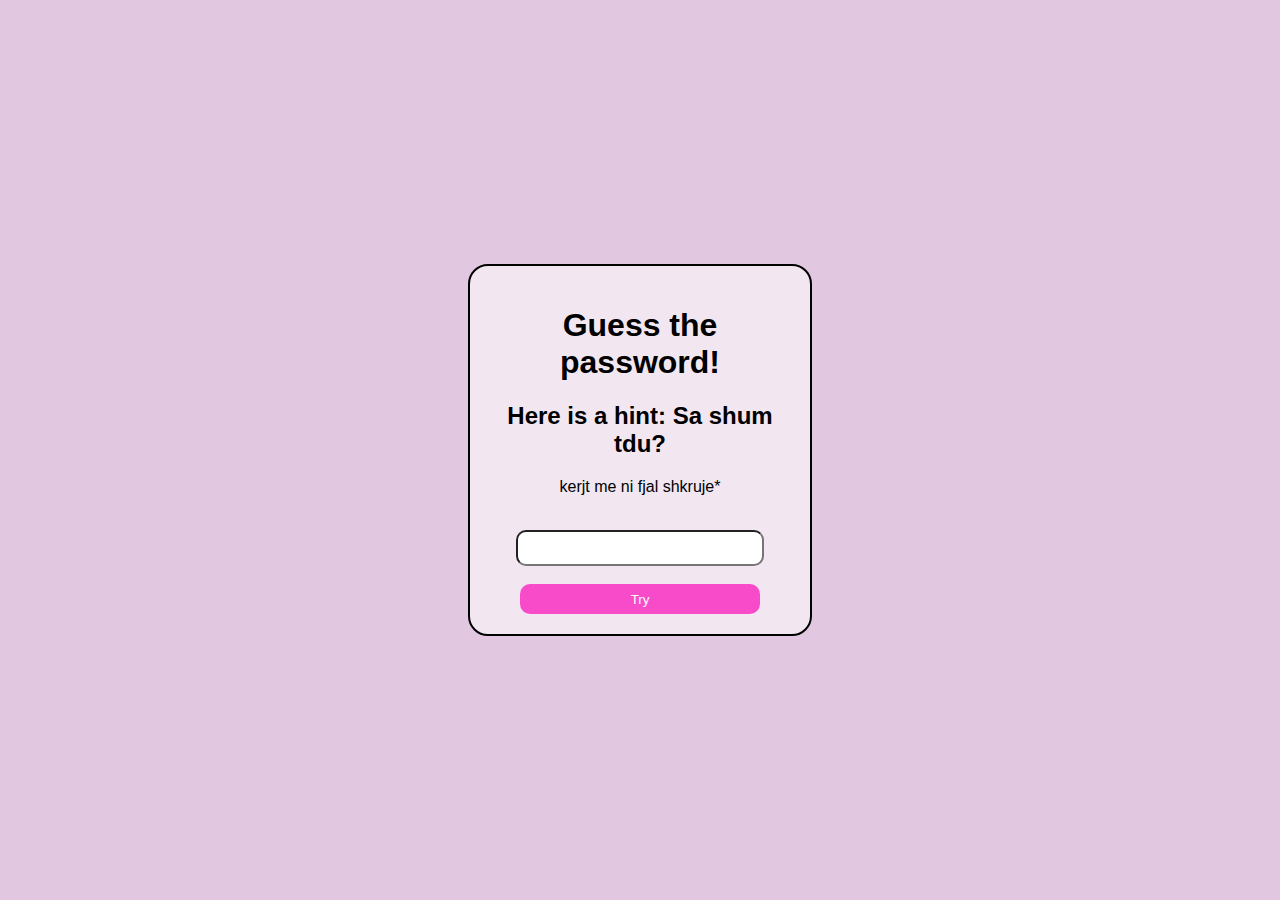
<file: index.html>
<!DOCTYPE html>
<html lang="en">
<head>
    <meta charset="UTF-8">
    <meta http-equiv="X-UA-Compatible" content="IE=edge">
    <meta name="viewport" content="width=device-width, initial-scale=1.0">
    <title>Guess the Password</title>
    <link rel="stylesheet" href="./style.css">

    <style>
       
        body {
            font-family: 'Gill Sans', 'Gill Sans MT', Calibri, 'Trebuchet MS', sans-serif;
            display: flex;
            justify-content: center;
            align-items: center;
            height: 100vh;
            --bg-color: rgb(225, 199, 223);
            margin: 0;
        }
        .divforma {
            background-color: rgba(255, 255, 255, 0.566);
            border: 2px solid rgb(0, 0, 0);
            width: 300px;
            border-radius: 20px;
            padding: 20px;
            text-align: center;
        }
        #inputi {
            border-radius: 10px;
            width: 80%;
            height: 30px;
            text-align: center;
        }
        .pulla {
            width: 80%;
            height: 30px;
            border-radius: 10px;
            background-color: rgb(248, 75, 202);
            border: none;
            color: white;
            cursor: pointer;
        }
        .pulla:hover {
            background-color: rgb(200, 60, 160);
        }
    </style>
</head>
<body>
    
    <div class="divforma">
        <form id="passwordForm">
            <h1>Guess the password!</h1>
            <h2>Here is a hint: Sa shum tdu?</h2>
            <p>kerjt me ni fjal shkruje*
            </p>
            <br>
            <input type="text" name="inputi" id="inputi">
            <br><br>
            <button type="submit" class="pulla">Try</button>
        </form>
    </div>

    <script>
        document.getElementById('passwordForm').addEventListener('submit', function(event) {
            event.preventDefault();
            var inputi = document.getElementById('inputi').value;
            if (inputi.toLowerCase() === "sadeti") {
                window.location.href = 'home.html';
            } else {
                alert('Incorrect password, try again!');
            }
        });
    </script>
</body>
</html>
</file>
<file: style.css>
:root{
  --primary: #fff;
  --bg-envelope-color: #f5edd1;
  --envelope-tab: #ecdeb8;
  --envelope-cover: #e6cfa7;
  --shadow-color: rgba(0, 0, 0, 0.2);
  --txt-color: #444;
  --heart-color: rgb(252, 8, 231);
}
body{
  background-image: url("hello");
  margin: 0;
  padding: 0;
  box-sizing: border-box;
  background: var(--bg-color);
  display: flex;
  align-items: center;
  justify-content: center;
}
.krejt{
  width: 100%;
  height: 100hv;
  background-image: url("hello2.png");
  background-size: contain;
}
.container {
  height: 100vh;
  display: grid;
  place-items: center;
}
.container > .envelope-wrapper {
  background: var(--bg-envelope-color);
  box-shadow: 0 0 40px var(--shadow-color);
}
.envelope-wrapper > .envelope {
  position: relative;
  width: 300px;
  height: 230px;
}
.envelope-wrapper > .envelope::before {
  content: "";
  position: absolute;
  top: 0;
  z-index: 2;
  border-top: 130px solid var(--envelope-tab);
  border-right: 150px solid transparent;
  border-left: 150px solid transparent;
  transform-origin: top;
  transition: all 0.5s ease-in-out 0.7s;
}
.envelope-wrapper > .envelope::after {
  content: "";
  position: absolute;
  z-index: 2;
  width: 0px;
  height: 0px;
  border-top: 130px solid transparent;
  border-right: 150px solid var(--envelope-cover);
  border-bottom: 100px solid var(--envelope-cover);
  border-left: 150px solid var(--envelope-cover);
}
.envelope > .letter {
  position: absolute;
  right: 7%;
  bottom: 0;
  width: 80%;
  height: 80%;
  background: var(--primary);
  text-align: center;
  transition: all 1s ease-in-out;
  box-shadow: 0 0 5px var(--shadow-color);
  padding: 20px 10px;
  padding: auto;
}

.envelope > .letter > .text {
  font-family: 'Gill Sans', 'Gill Sans MT', Calibri, 'Trebuchet MS', sans-serif;
  color: var(--txt-color);
  text-align: left;
  font-size: 10px;
}
.heart {
  position: absolute;
  top: 50%;
  left: 50%;
  width: 15px;
  height: 15px;
  background: var(--heart-color);
  z-index: 4;
  transform: translate(-50%, -20%) rotate(45deg);
  transition: transform 0.5s ease-in-out 1s;
  box-shadow: 0 1px 6px var(--shadow-color);
  cursor: pointer;
}
.heart:before, 
.heart:after {
  content: "";
  position: absolute;
  width: 15px;
  height: 15px;
  background-color: var(--heart-color);
  border-radius: 50%;
}
.heart:before {
  top: -7.5px;
}
.heart:after {
  right: 7.5px;
}
.flap > .envelope:before {
  transform: rotateX(180deg);
  z-index: 0;
}
.flap > .envelope > .letter {
  bottom: 350px;
  transform: scale(1.5);
  transition-delay: 1s;
}
.flap > .heart {
  transform: rotate(90deg);
  transition-delay: 0.4s;
}
</file>
